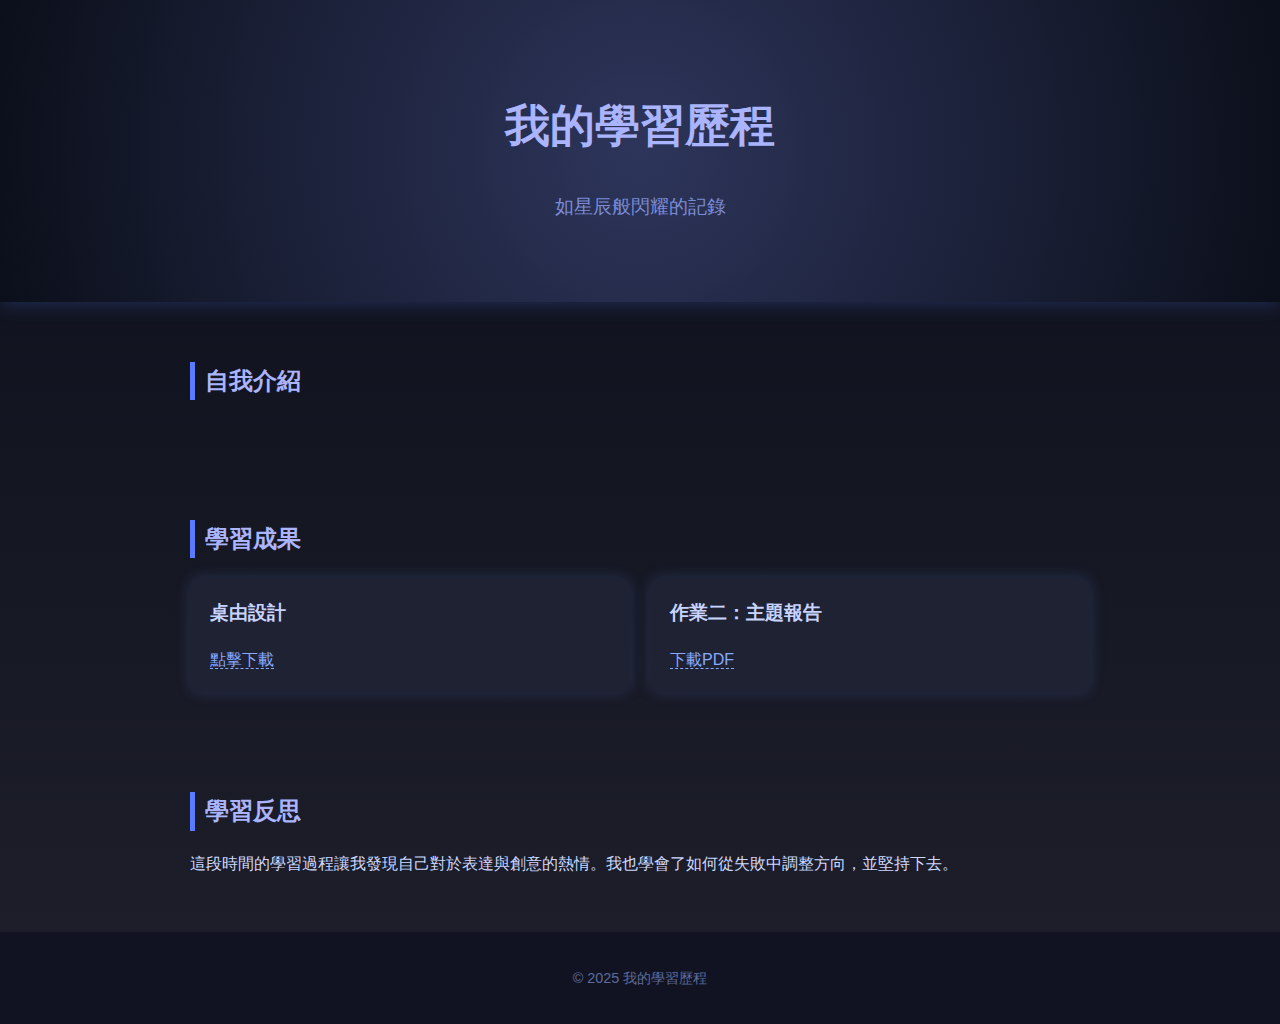
<file: index.html>
<!DOCTYPE html>
<html lang="zh-Hant">
<head>
  <meta charset="UTF-8">
  <meta name="viewport" content="width=device-width, initial-scale=1.0">
  <title>我的學習歷程</title>
  <link rel="stylesheet" href="style.css">
</head>
<body>
  <header>
    <h1>我的學習歷程</h1>
    <p class="subtitle">如星辰般閃耀的記錄</p>
  </header>

  <section id="intro">
    <h2>自我介紹</h2>
     </section>

  <section id="portfolio">
    <h2>學習成果</h2>
    <div class="card-container">
      <div class="card">
        <h3>桌由設計</h3>
        <a href="https://drive.google.com/drive/folders/1FecS9n1cYt3_jL-8g5IRonw32NbSi2Uh?usp=drive_link" target="_blank">點擊下載</a>
      </div>
      <div class="card">
        <h3>作業二：主題報告</h3>
        <a href="your-pdf-link.pdf" target="_blank">下載PDF</a>
      </div>
    </div>
  </section>

  <section id="reflection">
    <h2>學習反思</h2>
    <p>這段時間的學習過程讓我發現自己對於表達與創意的熱情。我也學會了如何從失敗中調整方向，並堅持下去。</p>
  </section>

  <footer>
    <p>© 2025 我的學習歷程</p>
  </footer>
</body>
</html>
</file>
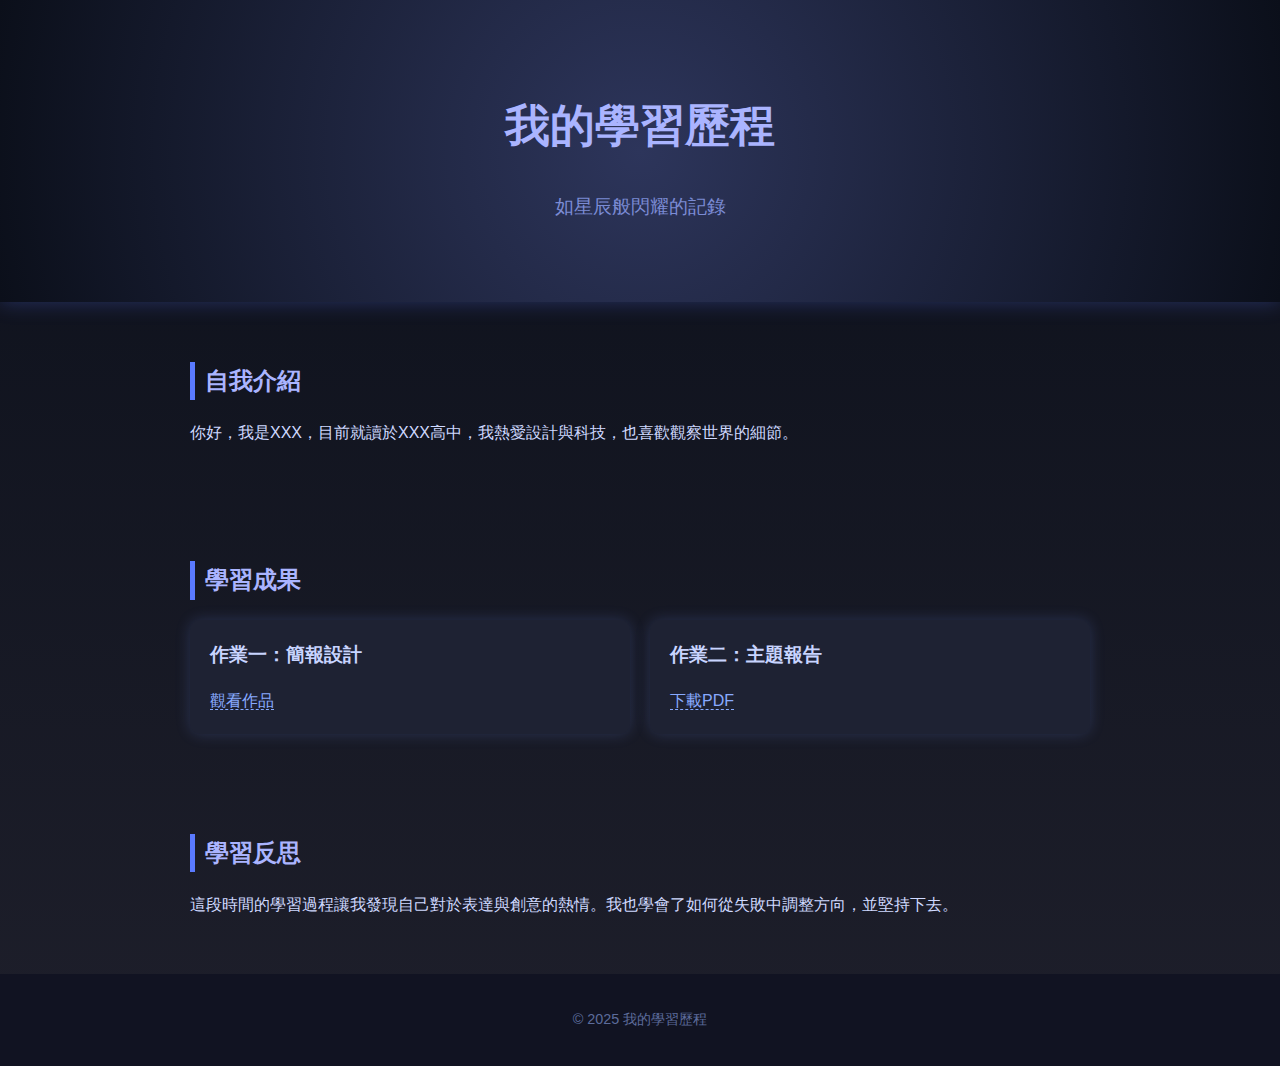
<file: castorice.html>
<!DOCTYPE html>
<html lang="zh-Hant">
<head>
  <meta charset="UTF-8">
  <meta name="viewport" content="width=device-width, initial-scale=1.0">
  <title>我的學習歷程｜遐蝶風格</title>
  <link rel="stylesheet" href="style.css">
</head>
<body>
  <header>
    <h1>我的學習歷程</h1>
    <p class="subtitle">如星辰般閃耀的記錄</p>
  </header>

  <section id="intro">
    <h2>自我介紹</h2>
    <p>你好，我是XXX，目前就讀於XXX高中，我熱愛設計與科技，也喜歡觀察世界的細節。</p>
  </section>

  <section id="portfolio">
    <h2>學習成果</h2>
    <div class="card-container">
      <div class="card">
        <h3>作業一：簡報設計</h3>
        <a href="https://www.canva.com/your-link" target="_blank">觀看作品</a>
      </div>
      <div class="card">
        <h3>作業二：主題報告</h3>
        <a href="your-pdf-link.pdf" target="_blank">下載PDF</a>
      </div>
    </div>
  </section>

  <section id="reflection">
    <h2>學習反思</h2>
    <p>這段時間的學習過程讓我發現自己對於表達與創意的熱情。我也學會了如何從失敗中調整方向，並堅持下去。</p>
  </section>

  <footer>
    <p>© 2025 我的學習歷程</p>
  </footer>
</body>
</html>
</file>
<file: style.css>
/* 基本風格設定 */
body {
  margin: 0;
  padding: 0;
  font-family: 'Noto Sans TC', sans-serif;
  background: linear-gradient(to bottom, #0b0f1a, #1e1f2b);
  color: #cfd9ff;
  line-height: 1.6;
}

/* 頁首區 */
header {
  text-align: center;
  padding: 60px 20px;
  background: radial-gradient(circle, #2d355b, #0b0f1a);
  box-shadow: 0 0 20px rgba(91, 119, 255, 0.3);
}
header h1 {
  font-size: 2.8em;
  color: #aab4ff;
}
.subtitle {
  font-size: 1.2em;
  color: #7b8bd4;
}

/* 各段區塊 */
section {
  padding: 40px 20px;
  max-width: 900px;
  margin: auto;
}
section h2 {
  border-left: 5px solid #5a7aff;
  padding-left: 10px;
  margin-bottom: 20px;
  color: #aab4ff;
}

/* 成果卡片樣式 */
.card-container {
  display: flex;
  flex-wrap: wrap;
  gap: 20px;
}
.card {
  background-color: #1e2233;
  padding: 20px;
  border-radius: 10px;
  box-shadow: 0 0 15px rgba(115, 152, 255, 0.2);
  flex: 1 1 300px;
}
.card h3 {
  margin-top: 0;
  color: #c8d4ff;
}
.card a {
  text-decoration: none;
  color: #88aaff;
  border-bottom: 1px dashed #88aaff;
}

/* 頁尾區 */
footer {
  text-align: center;
  padding: 20px;
  background-color: #111322;
  color: #5c6b9b;
  font-size: 0.9em;
}
</file>
